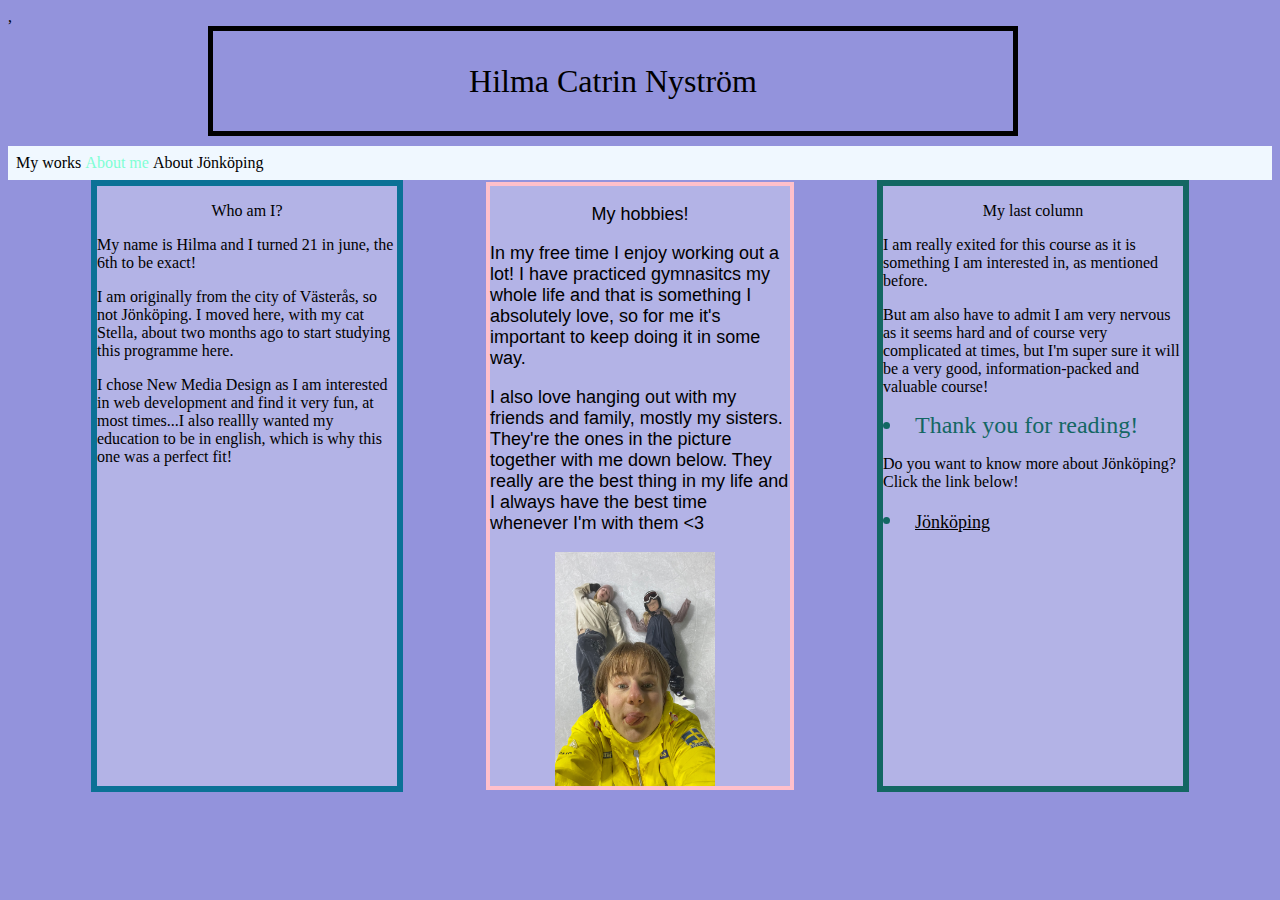
<file: index.html>
,<!DOCTYPE html>
<html lang="en">
<head>
    <meta charset="UTF-8">
    <meta http-equiv="X-UA-Compatible" content="IE=edge">
    <meta name="viewport" content="width=device-width, initial-scale=1.0">
    <title>My first webpage</title>

    <link href="css/main.css" rel="stylesheet" />
</head>



<body>
    <header class="title">Hilma Catrin Nyström</header>

    <nav> 
        <a  href="responsive/index3.html">My works</a>
         <a class="active" href="index.html">About me</a>
        <a href="jonkoping/index2.html">About Jönköping</a>
    </nav>

    <div id="wrap">

<main > 
    <p class="first">Who am I?</p>
    <p>My name is Hilma and I turned 21 in june, the 6th to be exact!</p>
    <p>I am originally from the city of Västerås, so not Jönköping. I moved here, with my cat Stella, about two months ago to start studying this programme here.</p>
<p>I chose New Media Design as I am interested in web development and find it very fun, at most times...I also reallly wanted my education to be in english, which is why this one was a perfect fit!</p>

</main>

<aside>

    <p class="first">My hobbies!</p>
    <p>In my free time I enjoy working out a lot! I have practiced gymnasitcs my whole life and that is something I absolutely love, so for me it's important to keep doing it in some way.</p>
    <p>I also love hanging out with my friends and family, mostly my sisters. They're the ones in the picture together with me down below. They really are the best thing in my life and I always have the best time whenever I'm with them <3 </p>
    
    <img class="picture" src="IMG_6553.jpeg" alt="picture">

</aside>

<span>

    <p class="first">My last column</p>
    <p>I am really exited for this course as it is something I am interested in, as mentioned before.</p>
    <p>But am also have to admit I am very nervous as it seems hard and of course very complicated at times, but I'm super sure it will be a very good, information-packed and valuable course! </p>

<li>Thank you for reading!</li>

<p>Do you want to know more about Jönköping? Click the link below!</p>

<li>
    <a href="jonkoping/index2.html">Jönköping</a>
</li>

</span>

</div>


</body>


</html>
</file>
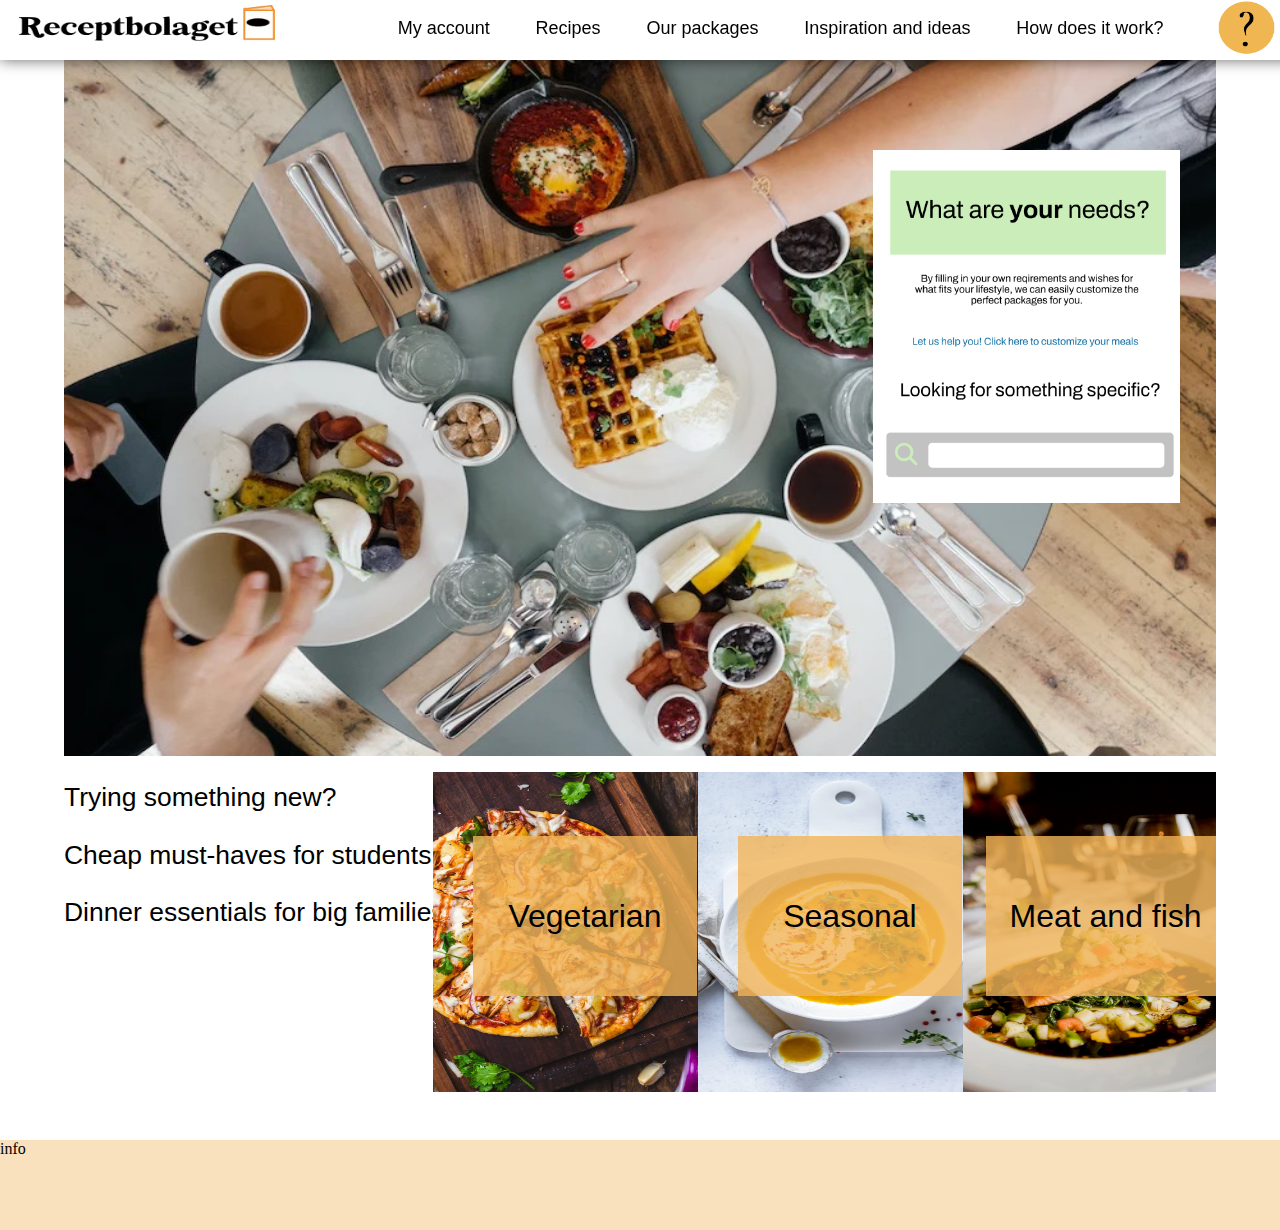
<file: Final project/index.html>
<!DOCTYPE html>
<html lang="en">
<head>
    <meta charset="UTF-8">
    <meta http-equiv="X-UA-Compatible" content="IE=edge">
    <meta name="viewport" content="width=device-width, initial-scale=1.0">
    <title>Receptbolaget</title>
    <link rel="stylesheet" href="main.css">
</head>
<body>
    <main class="container">
        <div class="header">
            <nav class="topnav">
            <ul class="navbar">
                <li> <img class="logo" src="images/logga.png" alt=""><a href=""></a></li> 
                 <li> <a href="">My account</a></li> 
                 <li><a href="">Recipes</a></li>
                 <li><a href="">Our packages</a></li>
                 <li><a href="">Inspiration and ideas</a></li>
                 <li><a href="">How does it work?</a></li>
                 <li> <img class="helplogo" src="images/help.png" alt="help logo">
            </nav>
        </div>

        <div class="content">
            <img id="hero" src="images/hero.jpg" alt="herosection">
            <img class="searchbox" src="images/searchbar.png" alt="search">
            <div class="shit">

                <div class="sidetext">
                    <p><a href="">Trying something new?</a></p>
                    <p><a href="">Cheap must-haves for students</a></p>
                    <p><a href="">Dinner essentials for big families</a></p>
                </ul>
                </div>

                <div class="pizza"> 
                    <p><a class="veg" href="second.html">Vegetarian</a></p>
                    <img src="images/pizza.jpg"
                     alt="pizza">
                </div>

                <div class="soup">
                    <p><a class="seasonal" href="">Seasonal</a></p>
                    <img src="images/soup.jpg" 
                    alt="soup">
                </div>

                <div class="fish">
                    <p><a class="meatfish" href="">Meat and fish</a></p>
                    <img src="images/fish.jpg" 
                    alt="fish">
                </div>
            </div>
        </div>

    
<footer>    
 info
</footer>
</main> 
</body>
</html>
</file>
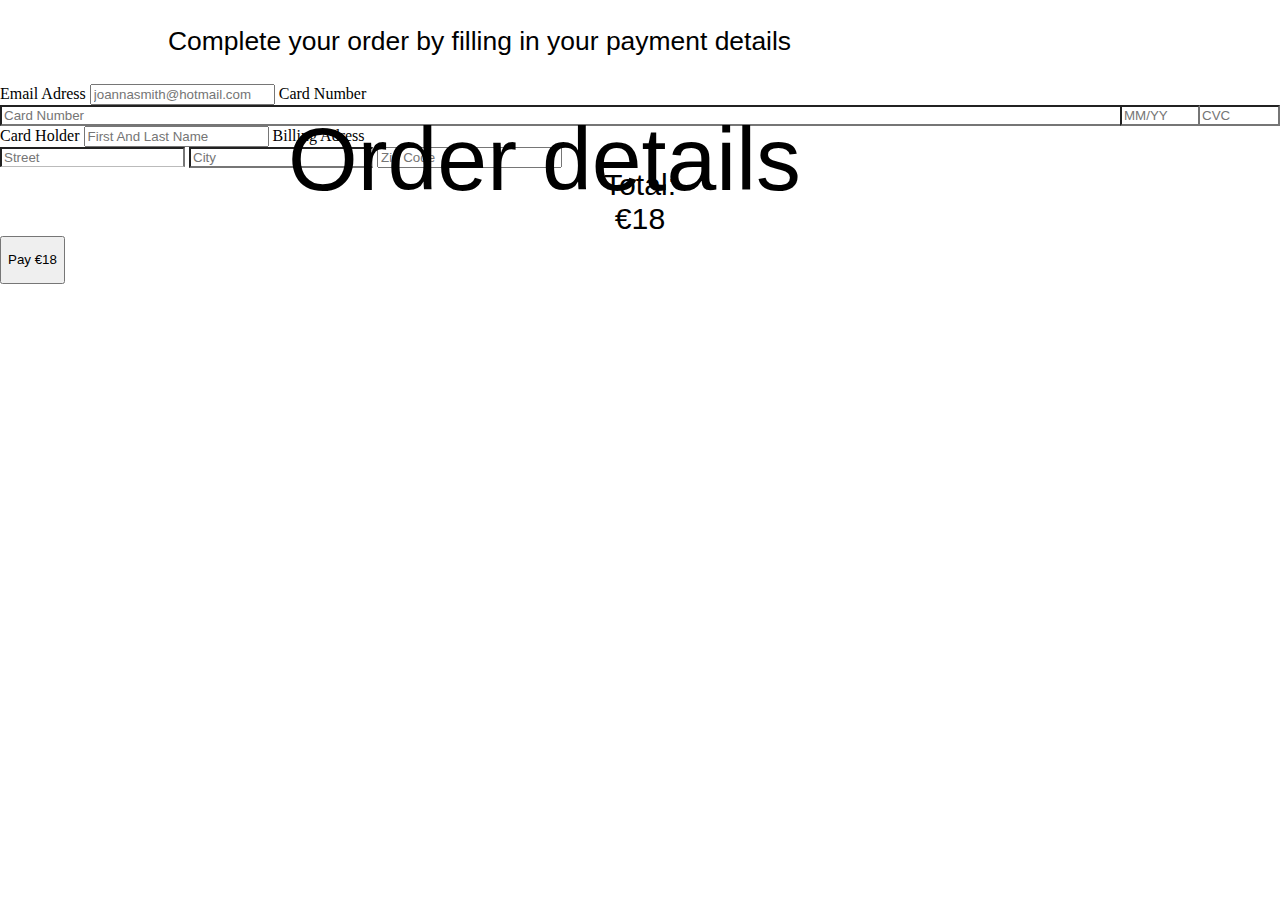
<file: Final project/order.html>
<!DOCTYPE html>
<html lang="en">
<head>
    <meta charset="UTF-8">
    <meta http-equiv="X-UA-Compatible" content="IE=edge">
    <meta name="viewport" content="width=device-width, initial-scale=1.0">
    <title>Receptbolaget</title>
    <link rel="stylesheet" href="main.css">
</head>
<body>
    
    <div class="orderDetails">

        <h1>Order details</h1>
        <p class="infoText">
            Complete your order by filling in your payment details
        </p>
        <form action="submit">
            <label for="emailAdress">Email Adress</label>
        <input
           type="email"
           placeholder="joannasmith@hotmail.com"
           id="emailAdress"
           />

        <label for="cardNumber">Card Number</label>
        <div class="cardNumber">
          <input type="text" placeholder="Card Number" id="number" />
          <input type="text" placeholder="MM/YY" id="exDate" />
          <input type="text" placeholder="CVC" id="cvc" />
        </div>

        <label for="cardHolder">Card Holder</label>
          <input
             type="text"
             placeholder="First And Last Name"
             id="cardHolder"
             />

        <label for="billingAdress">Billing Adress</label>
        <div class="billingAdress">
            <input type="text" placeholder="Street" id="street"/>
            <input type="text" placeholder="City" id="city"/>  
            <input type="text" placeholder="Zip Code" id="zipCode"/>
        </div>
        </form>

        <div class="totalPay">
            <h2 class="payButton">Total:</h2>
            <h2 id="totalPrice" class="totalPaymentEuro">€18</h2>
        </div>
        <a class="payButton" href="">
            <button type="button" class="pay">
                <p id="payTotalPrice">Pay €18</p>
            </button></a>
        </div>

        </div>
        </form>
    </div>
</body>
</html>
</file>
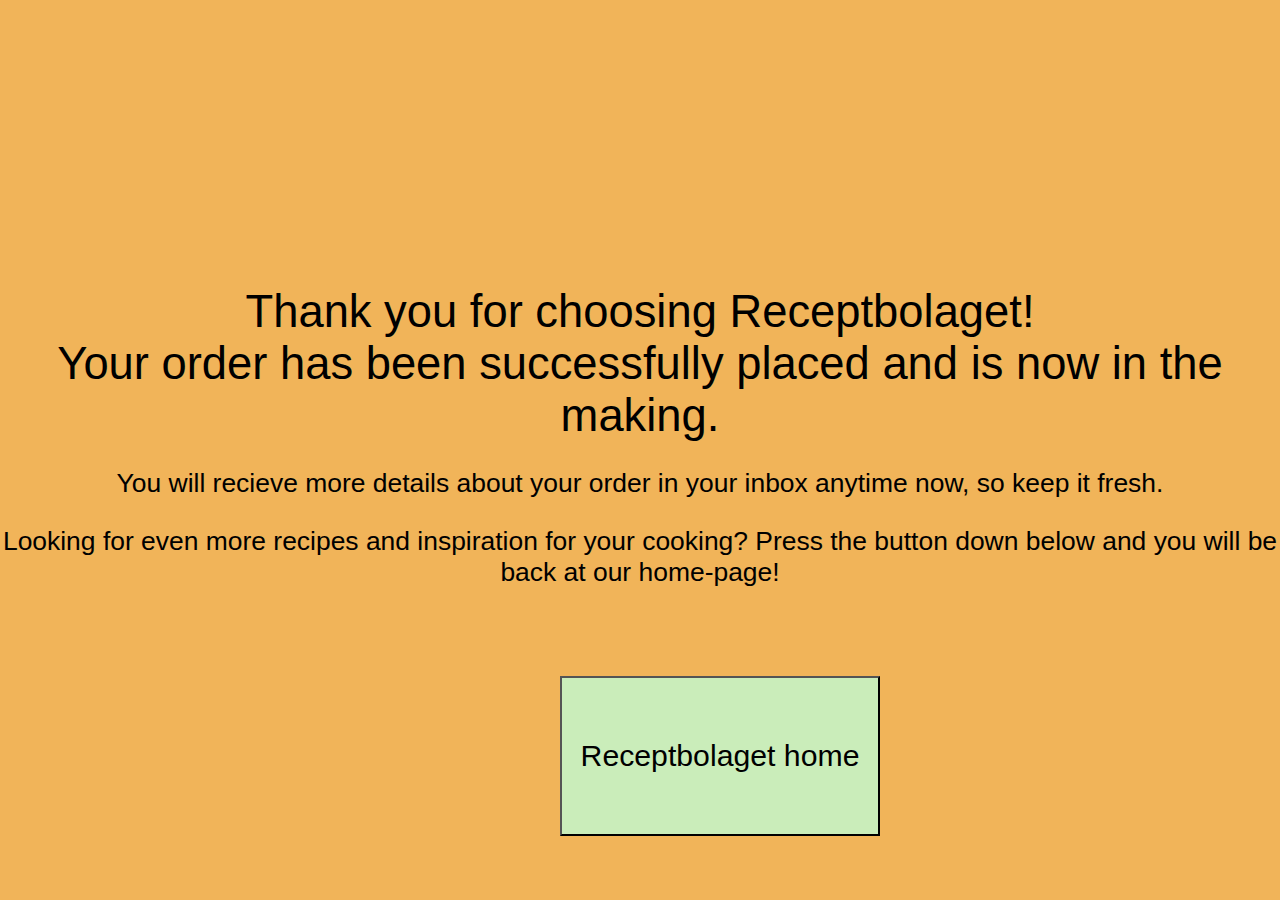
<file: Final project/summary.html>
<!DOCTYPE html>
<html lang="en">
<head>
    <meta charset="UTF-8">
    <meta http-equiv="X-UA-Compatible" content="IE=edge">
    <meta name="viewport" content="width=device-width, initial-scale=1.0">
    <title>Receptbolaget</title>
    <link rel="stylesheet" href="main.css">
</head>
<body>
<main id="wrap">
    <div class="head">
        Thank you for choosing Receptbolaget! </br>
Your order has been successfully placed and is now in the making.

<p>You will recieve more details about your order in your inbox anytime now, so keep it fresh.</p>
<p>Looking for even more recipes and inspiration for your cooking? Press the button down below and you will be back at our home-page!</p>
    </div>

<a class="homeButton" href="index.html"> 
<button type="button" class="homeButton">Receptbolaget home</button>
</a>

</main>
</body>
</html>
</file>
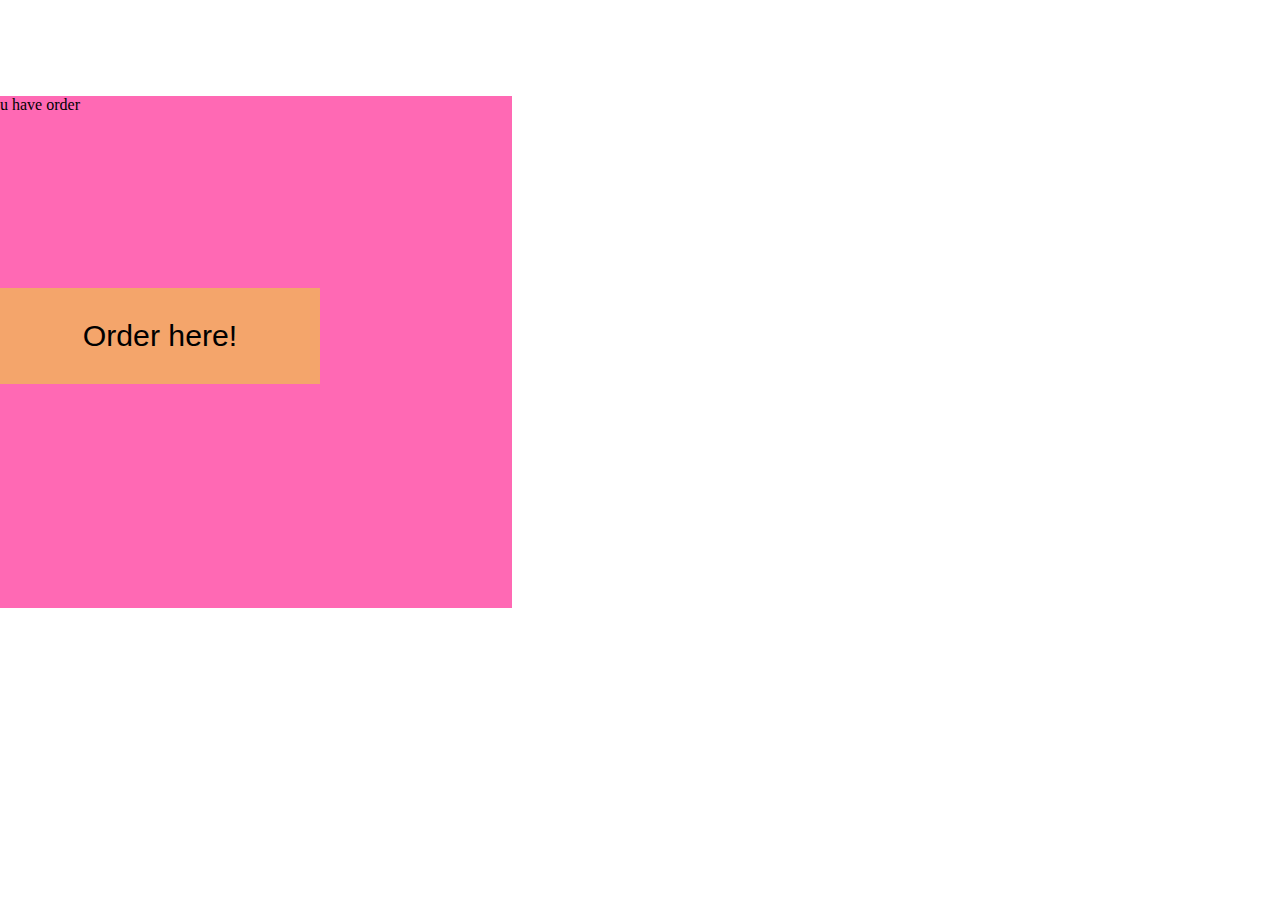
<file: Final project/test.html>
<!DOCTYPE html>
<html lang="en">
<head>
    <meta charset="UTF-8">
    <meta http-equiv="X-UA-Compatible" content="IE=edge">
    <meta name="viewport" content="width=device-width, initial-scale=1.0">
    <title>Document</title>
    <link rel="stylesheet" href="main.css">
    <script src="main.js" defer></script>
    </head>

<body>

    <div id="order">
    <h2 class="orderbutton">
        Order here!
    </h2>
    </div>

 <div id="orderDetails">

        <h1>Order details</h1>
        <p class="infoText">
            Complete your order by filling in your payment details
        </p>
        <form action="submit">
            <label for="emailAdress">Email Adress</label>
        <input
           type="email"
           placeholder="joannasmith@hotmail.com"
           id="emailAdress"
           />

        <label for="cardNumber">Card Number</label>
        <div class="cardNumber">
          <input type="text" placeholder="Card Number" id="number" />
          <input type="text" placeholder="MM/YY" id="exDate" />
          <input type="text" placeholder="CVC" id="cvc" />
        </div>

        <label for="cardHolder">Card Holder</label>
          <input
             type="text"
             placeholder="First And Last Name"
             id="cardHolder"
             />

        <label for="billingAdress">Billing Adress</label>
        <div class="billingAdress">
            <input type="text" placeholder="Street" id="street"/>
            <input type="text" placeholder="City" id="city"/>  
            <input type="text" placeholder="Zip Code" id="zipCode"/>
        </div>
        </form>

        <div class="totalPay">
            <h2 class="payButton">Total:</h2>
            <h2 id="totalPrice" class="totalPaymentEuro">€18</h2>
        </div>
        <a id="payButton" href="summary.html">
            <button type="button" class="pay">
                <p id="payTotalPrice">Pay €18</p>
            </button></a>
 </div>

 <div id="finishPage">
    u have order
 </div>
</body>
</html>
</file>
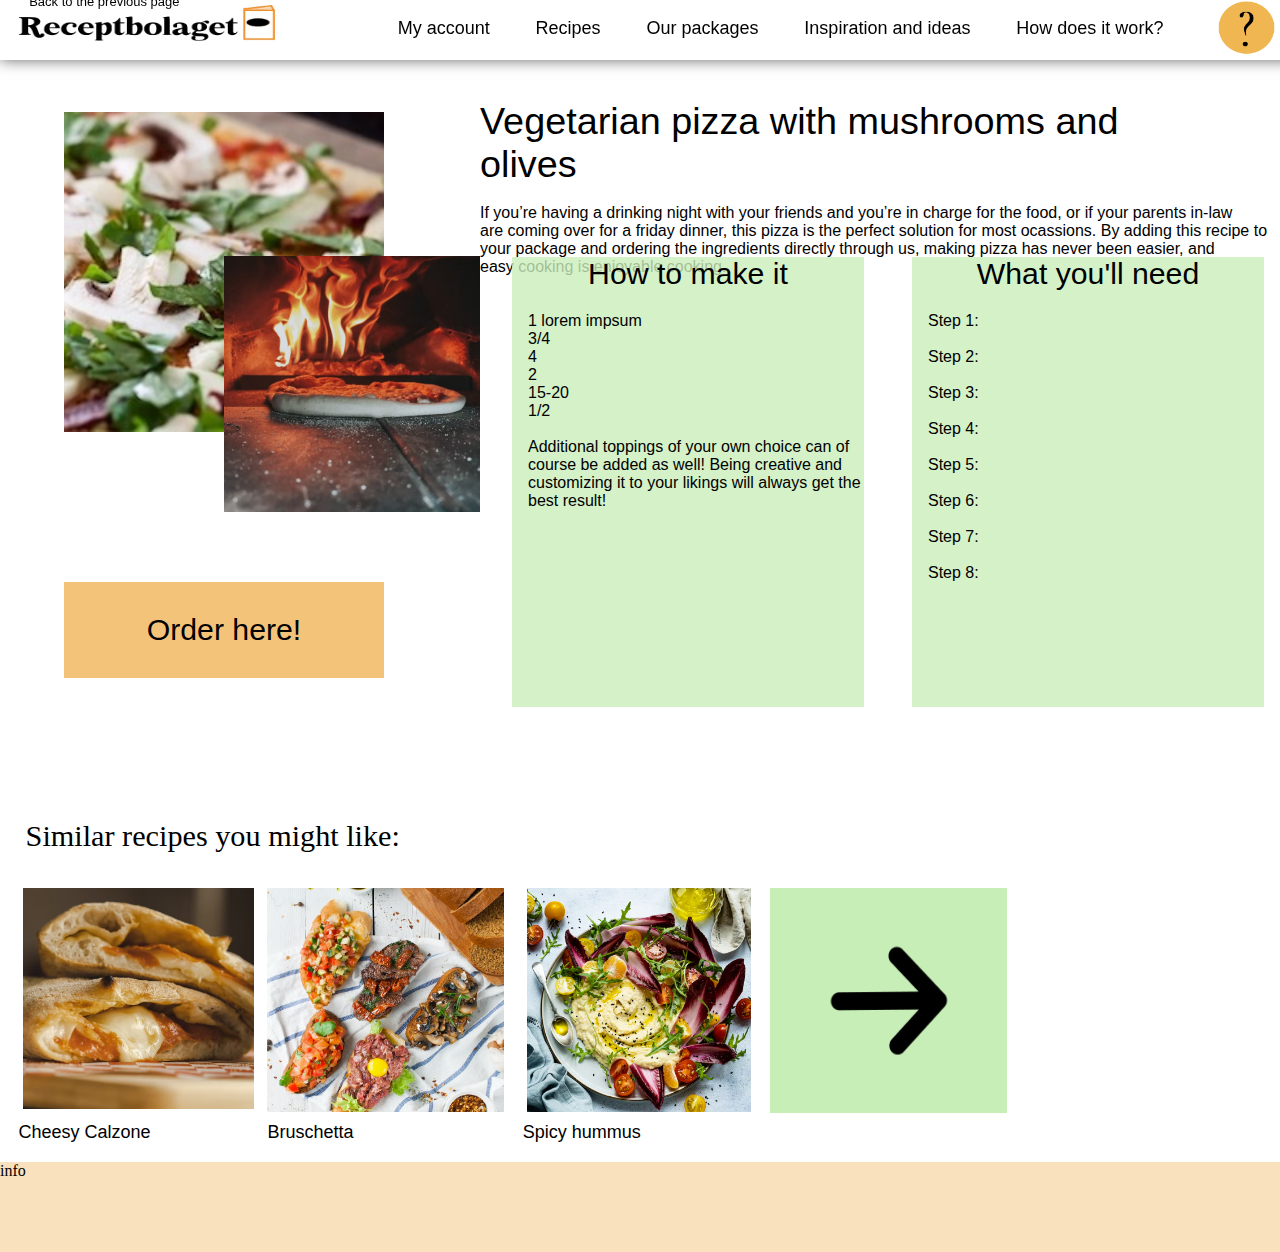
<file: Final project/third.html>
<!DOCTYPE html>
<html lang="en">
<head>
    <meta charset="UTF-8">
    <meta http-equiv="X-UA-Compatible" content="IE=edge">
    <meta name="viewport" content="width=device-width, initial-scale=1.0">
    <title>Receptbolaget</title>
    <link rel="stylesheet" href="main.css">
    <script src="main.js" defer></script>
</head>

<body>
    <main class="container">
            <nav class="topnav">
            <ul class="navbar">
                <li> <img class="logo" src="images/logga.png" alt="Receptbolaget logo"><a href="second.html" class="backbutton">Back to the previous page</a></li>
                 <li> <a href="">My account</a></li> 
                 <li><a href="">Recipes</a></li>
                 <li><a href="">Our packages</a></li>
                 <li><a href="">Inspiration and ideas</a></li>
                 <li><a href="">How does it work?</a></li>
                 <li> <img class="helplogo" src="images/help.png" alt="help logo">
          </nav>

          <div class="content">
            <img class="sideimage" src="images/secondpizza.jpeg" alt="pizza">
            <img class="fireplace" src="images/fire.png" alt="fireplace">
          

          <div class="title"> 
            <h1 class="title">Vegetarian pizza with mushrooms and olives</h1>
            <h6 class="desc-text">If you’re having a drinking night with your friends and 
                you’re in charge for the food, or if your parents in-law <br/>are coming over for a friday dinner, this pizza is the perfect solution for most ocassions. By adding this recipe to <br/>your package and ordering  the ingredients directly through us, making pizza has never been easier, and <br/>easy cooking is enjoyable cooking.</h6>
            <div class="howbox">
                <h2>How to make it</h2>
                <h4>1 lorem impsum </br>
                    3/4 </br>
                    4 </br>
                    2 </br>
                    15-20 </br>
                    1/2 </br>
                </br>
                    Additional toppings of your own choice can of course be added as well! 
                    Being creative and customizing it to your likings will always get the best result!</h4>
            </div>

            <div class="needbox">
                <h2>What you'll need</h2>
                <h4>Step 1: </br>
                </br>
                    Step 2: </br>
                </br>
                    Step 3: </br>
                </br>
                    Step 4: </br>
                </br>
                    Step 5: </br>
                </br>
                    Step 6: </br>
                </br>
                    Step 7: </br>
                </br>
                    Step 8: </br>
                    </h4>
                </div>
            </div>


               <div id="order">
                <h2 class="orderbutton">
                    Order here!
                </h2>
            </div>
                <div id="orderDetails">

                    <h1 class="orderText">Order details</h1>
                    <p class="infoText">
                        Complete your order by filling in your payment details
                    </p>
                    <form action="submit">
                        <label for="emailAdress">Email Adress</label>
                    <input
                       type="email"
                       placeholder="joannasmith@hotmail.com"
                       id="emailAdress"
                       />
            
                    <label for="cardNumber">Card Number</label>
                    <div class="cardNumber">
                      <input type="text" placeholder="Card Number" id="number" />
                      <input type="text" placeholder="MM/YY" id="exDate" />
                      <input type="text" placeholder="CVC" id="cvc" />
                    </div>
            
                    <label for="cardHolder">Card Holder</label>
                      <input
                         type="text"
                         placeholder="First And Last Name"
                         id="cardHolder"
                         />
            
                    <label for="billingAdress">Billing Adress</label>
                    <div class="billingAdress">
                        <input type="text" placeholder="Street" id="street"/>
                        <input type="text" placeholder="City" id="city"/>  
                        <input type="text" placeholder="Zip Code" id="zipCode"/>
                    </div>
                    </form>
            
                    <div class="totalPay">
                        <h2 class="payButton">Total:</h2>
                        <h2 id="totalPrice" class="totalPaymentEuro">€18</h2>
                    </div>
                    <a id="payButton" href="summary.html">
                        <button type="button" class="pay">
                            <p id="payTotalPrice">Pay €18</p>
                        </button></a>
             </div>

            </div>
         </div>

          

        <div class="overtext">
            <p >Similar recipes you might like:</p> 
        </div>

    <div class="suggestions">
         <div class="calzone">
            <a href=""><img class="calzone" src="images/calzone.png" alt="calzone"></a>
            <h5>Cheesy Calzone</h5>
        </div>
           
        <div class="bruschetta">
            <a href=""> <img class="bruschetta" src="images/bruschetta.png" alt="bruschetta"></a>
            <h5>Bruschetta</h5>
        </div>
         
        <div class="hummus">
            <a href=""><img class="hummus" src="images/hummus.png" alt="hummus"></a>
            <h5>Spicy hummus</h5>
        </div>

        <div class="arrow">
           <a href=""><img class="arrow" src="images/morearrow.png" alt="More"> </a>
        </div>

     </div>
          <footer class="thirdFooter">    
            info
           </footer> 
</body>
</html>
</file>
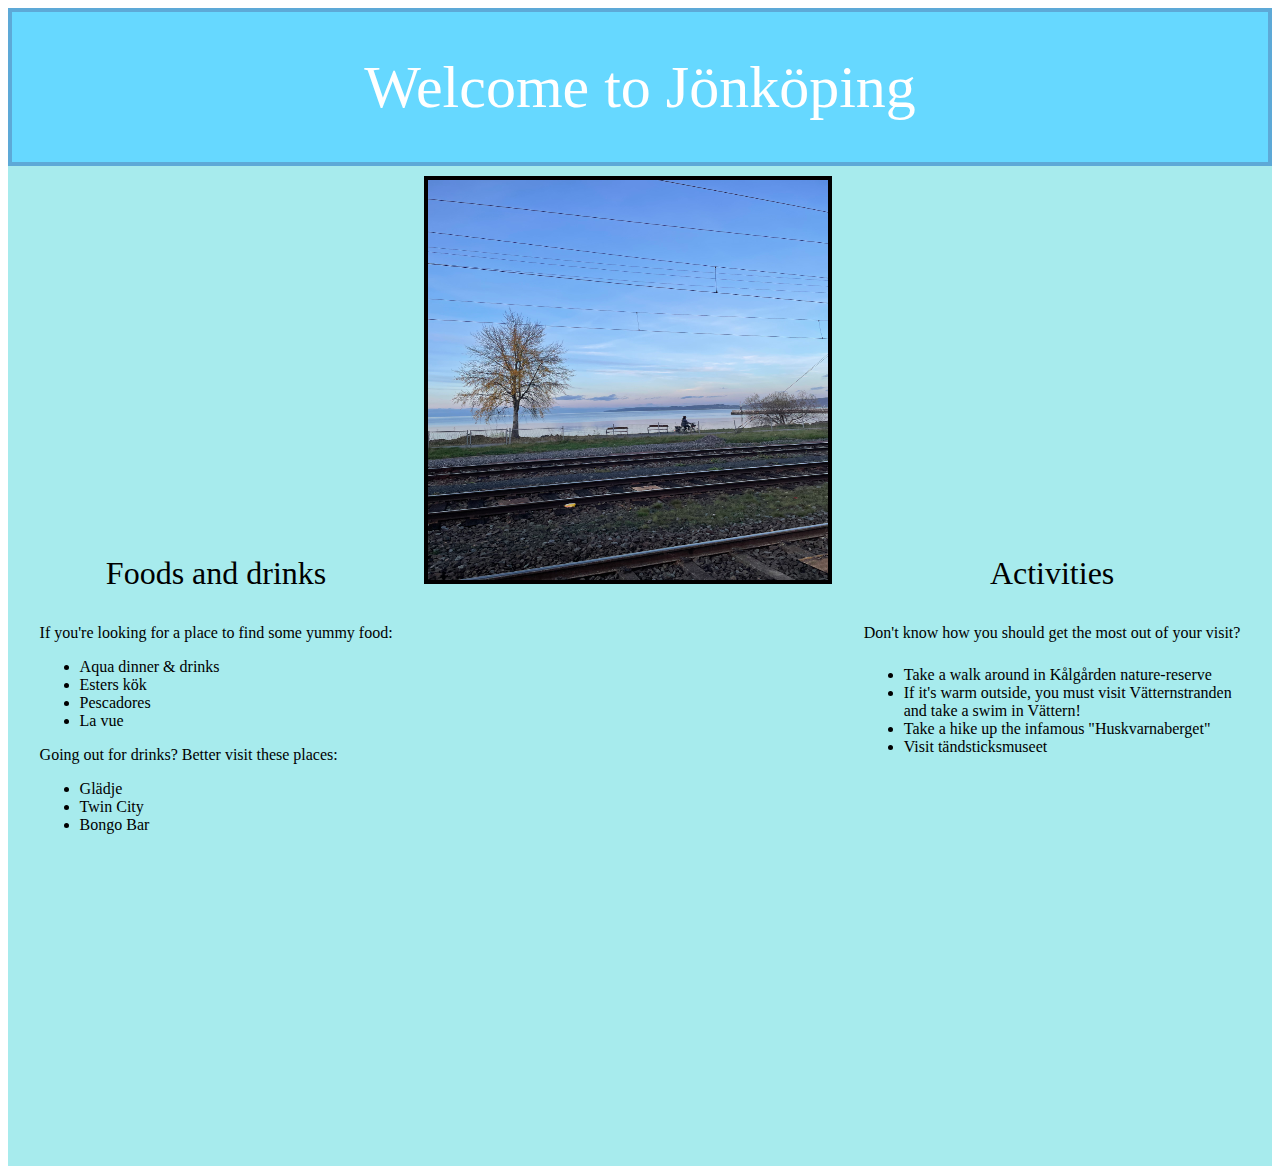
<file: jönköping/index2.html>
<!DOCTYPE html>
<html lang="en">
<head>
    <meta charset="UTF-8">
    <meta http-equiv="X-UA-Compatible" content="IE=edge">
    <meta name="viewport" content="width=device-width, initial-scale=1.0">
    <title>Jönköping</title>

    <link rel="stylesheet" href="main.css">

</head>

<body>

   

    <header class="content">Welcome to Jönköping</header>

    <div id="wrap">

  <main>

    <p class="title">Foods and drinks</p>

<p>If you're looking for a place to find some yummy food:</p>

<p>
    <ul>
        <li>Aqua dinner & drinks</li>
        <li>Esters kök</li>
        <li>Pescadores</li>
        <li>La vue</li>
    </ul>
</p>

<p>Going out for drinks? Better visit these places:</p>

<p>
    <ul>
        <li>Glädje</li>
        <li>Twin City</li>
        <li>Bongo Bar</li>
    </ul>
</p>

</main>

   <span class="first">

<img src="IMG_1980.jpeg" alt="bajs">

   </span>

    <aside>
         <p class="title">Activities</p>

         <p>Don't know how you should get the most out of your visit?</p>
         
         
         <p>
            <ul>
            <li>Take a walk around in Kålgården nature-reserve</li>
            <li>If it's warm outside, you must visit Vätternstranden </br> and take a swim in Vättern!</li>
            <li>Take a hike up the infamous "Huskvarnaberget" </li>
            <li>Visit tändsticksmuseet</li>
         </ul>
        </p>

        </aside>


    </div>


    
</body>
</html>
</file>
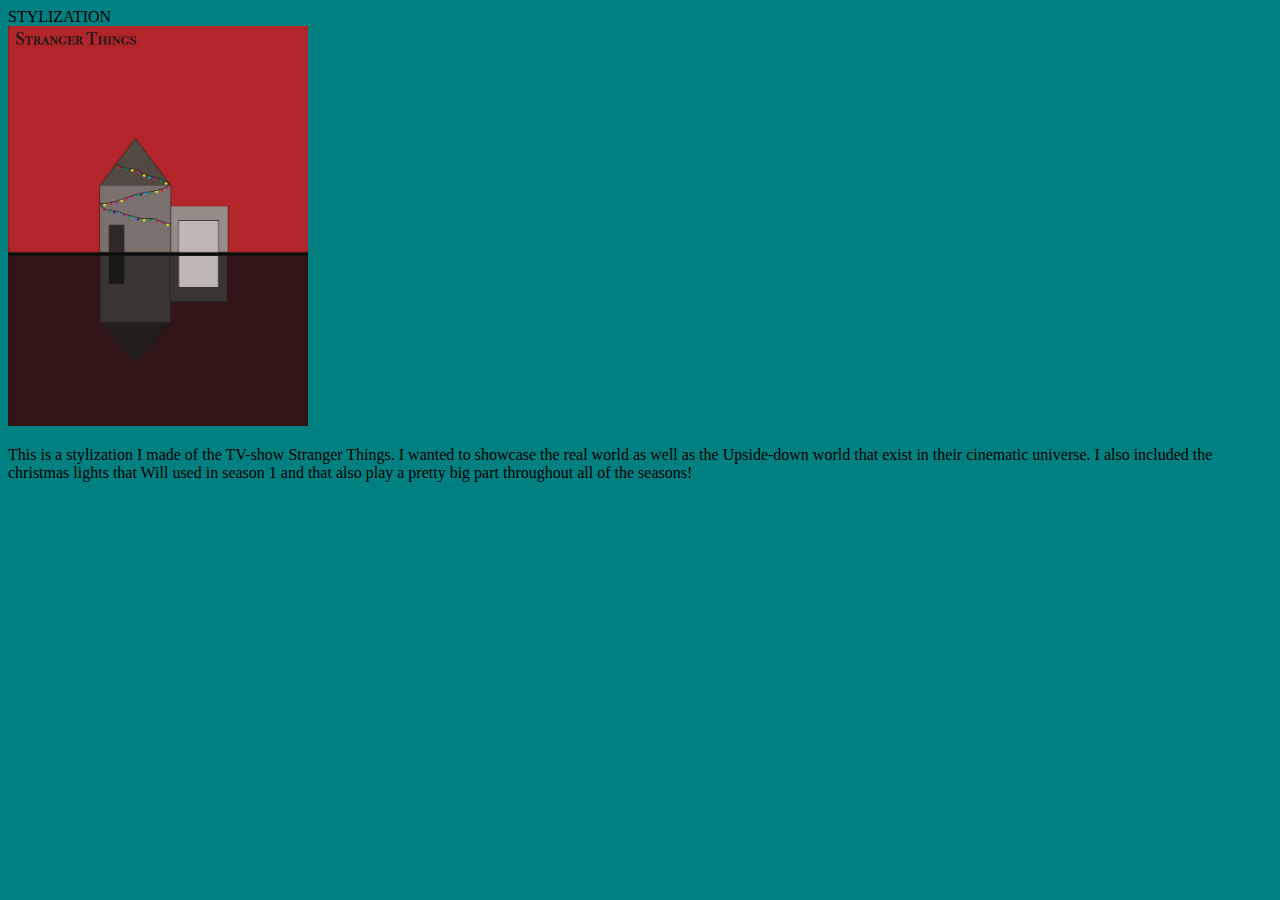
<file: responsive/detail.html>
<!DOCTYPE html>
<html lang="en">
<head>
    <meta charset="UTF-8">
    <meta http-equiv="X-UA-Compatible" content="IE=edge">
    <meta name="viewport" content="width=, initial-scale=1.0">
    <title>Document</title>

    <link rel="stylesheet" href="detail.css">
</head>

<body>
<header>STYLIZATION</header>
    <img src="stranger.things.png" alt="ST">

    <p>This is a stylization I made of the TV-show Stranger Things. I wanted to showcase the real world as well as the Upside-down world that exist in their cinematic universe. 
    I also included the christmas lights that Will used in season 1 and that also play a pretty big part throughout all of the seasons!
</p>
</body>
</html>
</file>
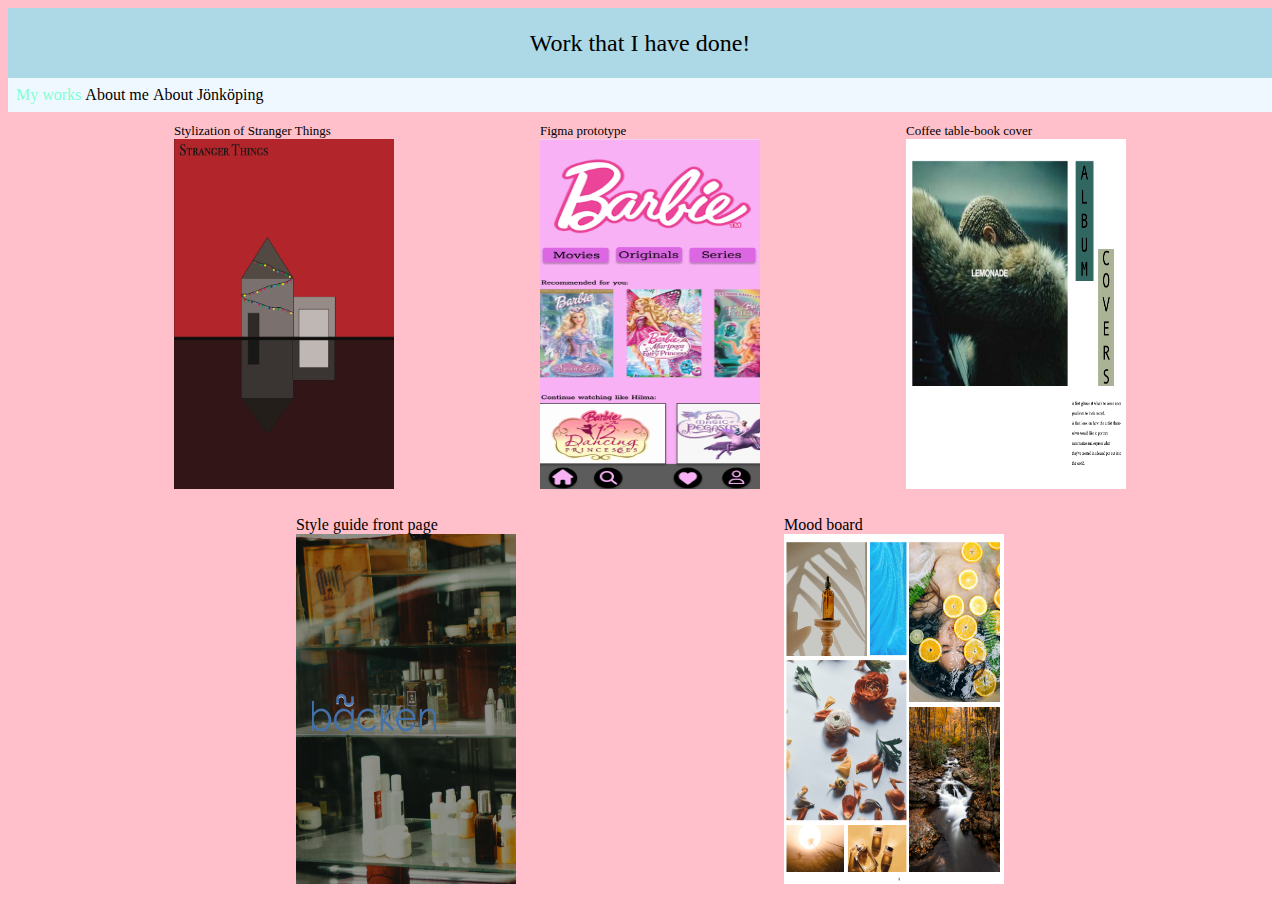
<file: responsive/index3.html>
<!DOCTYPE html>
<html lang="en">
<head>
    <meta charset="UTF-8">
    <meta http-equiv="X-UA-Compatible" content="IE=edge">
    <meta name="viewport" content="width=device-width, initial-scale=1.0">
    <title>My work</title>
<link rel="stylesheet" href="main.css">
</head>
<body>
    
    <header>Work that I have done!</header>

    <nav> 
        <a class="active" href="../responsive/index3.html">My works</a>
         <a href="../index.html">About me</a>
        <a href="../jonkoping/index2.html">About Jönköping</a>
    </nav>


<div id="wrap">
    <h2>Stylization of Stranger Things  <a href="file:///Users/hilmanystrom/Documents/GitHub/wuid-portfolio-hilmanystrom/responsive/detail.html"> <img src="stranger.things.png" alt="ST"> </a>

</h2>

   

    <h2>Figma prototype

        <img src="barbie.figma.png" alt="barbie">
    </h2>

    <h2> Coffee table-book cover

        <img src="coffeebook.png" alt="coffee">
    </h2>

</div>

<div id="wrap"> 

    <h3>Style guide front page

        <img src="backen.png" alt="frontpage">
    </h3>

<h3>Mood board

    <img src="moodboard.png" alt="moodboard">
</h3>

</div>
</body>




</html>
</file>
<file: css/main.css>
.title{
    height: 100px;
    width: 800px;
    border: 5px solid #000000;
    align-items: center;
    display: flex;
    justify-content:center;
    font-size: xx-large;
margin-left: 200px;
margin-bottom: 10px;
 
}

body{
    background-color: rgb(147, 147, 220);
}

#wrap{
    flex-direction: row;
display: flex;

align-items: center;
justify-content: center;
justify-content:space-evenly;

}


.first{
    display: flex;
    flex-direction: column;
    align-items: center;
    justify-content: center;
    justify-content: space-evenly;


}


main{
    border: 6px solid rgb(11, 113, 150);
    height: 600px;
    width: 300px;
  
    font-family: 'Franklin Gothic Medium';
    background-color: rgba(255, 255, 255, 0.3);
    
}

aside{
    height: 600px;
    width: 300px;
    border: 4px solid pink;
    font-size:large;
    font-family: Arial;
    background-color: rgba(255, 255, 255, 0.3);
    
}

span{
    height: 600px;
    width: 300px;
    border: 6px solid rgb(19, 103, 99);
   background-color: rgba(255, 255, 255, 0.3);
}

li{
font-size: x-large;
color: rgb(19, 103, 99);
}

img{
    width: 160px;
    height: 234px;
margin-left: 65px;
}

h1{
    font-size: x-large;
}

a{

    color: #000000;
    font-size: large;
}

nav{
    background-color: aliceblue;
    padding: 0.5rem;
}

nav a {
    font-family: 'Times New Roman';
    font-size: medium;
    font-weight: 150;
    color: black;
    text-decoration: none;
}

nav a.active{
    color: aquamarine;
}

.picture {
    animation-name: bounce;
    animation-duration: 3.5s;
    animation-iteration-count: 2;
    animation-timing-function: ease-in;
    transform-origin: center bottom;
  }
  
  @keyframes bounce {
    0% {
      transform: translateY(-60vh) scaleX(0.7) scaleY(1.3);
    }
    40% {
      transform: scaleX(0.7) scaleY(1.3);
    }
    /* 48% {
      transform: translateY(0px) scaleX(2) scaleY(0.2);
    } */
    56% {
      transform: scaleX(0.7) scaleY(1.2);
    }
    64% {
      transform: scaleX(1.3) scaleY(0.8);
    }
    70% {
      transform: translateY(0px) scaleX(1) scaleY(1);
    }
  }
</file>
<file: Final project/main.css>
body{
    background-color: rgb(255, 255, 255);
    margin: 0;
    padding: 0;
   
}

.container{
    display: grid;
    grid-template-columns: 5% 90% 5%;
    grid-template-rows: 2.25rem 1fr 2.25rem;
    grid-template-areas: 
    "header header header"
    ". content ."
    "footer footer footer";
    width: 100%;
    min-height: 100vh;
    margin: 0;
}

.header{
    grid-area: header;
    /* width: 100vw; */
}

.content{
    grid-area: content;
    width: 100%;
    margin: 0;
}

footer{
    grid-area: footer;
    background-color:rgb(241, 180, 89, 0.4);
    height: 10vh;
    width: 100%;
   
}

.topnav{
    position: fixed;
    background-color: white;
    border: 10px solid white;
    width: 100%;
    height: 6.5rem;
    margin: 0;
    padding: 0;
    flex-direction: row;
    justify-content: flex-start;
    box-shadow: 0 0 14px rgba(0, 0, 0, 0.60);
    z-index: 1;
    margin-top: -4rem;
}

.navbar{
    display: flex;
    flex-direction: row;
    justify-content: space-evenly;
    align-items: center;
    font-size: large;
 }

 ul{
    height: 8rem;
    width: 100%;
 }

 li{
   list-style-type: none;
   text-decoration-line: none;
 }

 a{
    color: black;
    text-decoration: none;
    font-family: 'Segoe UI', Tahoma, Geneva, Verdana, sans-serif;
 }

.logo{
    display: flex;
    flex-direction: row;
    justify-content: space-evenly;
    align-items: center;
    height: 8vh;
    width: 20vw;
    padding: 0;
    position: relative;
    left: -6vw;
    top: 0.8rem;
}

.backbutton{
    position: absolute;
    top: 3rem;
    left: 1.2rem;
    font-size: small;
    font-family: 'Segoe UI', Tahoma, Geneva, Verdana, sans-serif;
}

.helplogo{
    position: relative;
    height: 18vw;
    height: 8vh;
    top: 0.2rem;
    transform: translate();
}

#hero{
    display: flex;
    flex-direction: column;
    grid-area: content;
    margin: 0;
    padding: 0;
    width: 100%;
    height: 80vh;
}

.searchbox {
    display: flex;
    position: absolute;
    align-items: center;
    justify-content: center;

    top: 150px;
    right: 100px;
    width: 24vw;
 }

 /* .content{
    grid-area: content;
    width: 100%;
} */

.cards{
    row-gap: 3rem;
    margin-top: 5rem;
}

.shit{
    display: grid;
    grid-template-columns: 1fr 1fr 1fr 1fr; 
    position: relative;
    width: 100%;
    height: 24rem;
    /* margin: 0 2.25rem;  */
    overflow: hidden;
    display: flex;
    justify-content: space-around; 

}

.pizza img {
    width: 20rem;
    height: 20rem;
    position: absolute;
    left: 32%;
    top: 1rem;
}

.soup img{
    width: 20rem;
    height: 20rem;
    position: absolute;
    left: 55%;
    top: 1rem;
}

.fish img{
    width: 18rem;
    height: 20rem;
    position: absolute;
    left: 78%;
    top: 1rem;
}

.sidetext{
   position: absolute;
   left: 0; 
    justify-content: flex-start;
    font-family: 'Segoe UI', Tahoma, Geneva, Verdana, sans-serif;
    font-size: 0.7cm;
}

.veg{
    display: flex;
    justify-content: center;
    align-items: center; 
    background-color: rgb(241, 180, 89, 0.8);
    width: 14rem;
    height: 10rem;
    font-size: xx-large;
    z-index: 1;
    position: absolute;
    left: 35.5%;
    top: 5rem;
}

.seasonal{
 display: flex;
 justify-content: center;
 align-items: center; 
 background-color: rgb(241, 180, 89, 0.8);
 width: 14rem;
 height: 10rem;
 font-size: xx-large;
 z-index: 1;
 position: absolute;
 left: 58.5%;
 top: 5rem;
}

.meatfish{
  display: flex;
 justify-content: center;
 align-items: center; 
 background-color: rgb(241, 180, 89, 0.8);
 width: 15rem;
 height: 10rem;
 font-size: xx-large;
 z-index: 1;
 position: absolute;
 left: 80%;
 top: 5rem;
}

.helplogo{
animation-name: help-logo;
animation-duration: 2s;
animation-iteration-count: 2;
animation-timing-function: ease-in-out;
animation-fill-mode: backwards;
}

@keyframes help-logo{
    50% {
        transform:scale(0.2)
    }

    100% {
        transform: scale(1);
    }

}
  .second{
    background-color: #f1b459;
    color: #ffffff;
    min-height: 35vh;
    width: 100%;
    display: inline-block;
    text-align: center;  
  }
  
  h1{
    font-size: 7vw;
    font-family: "Segoe UI", Tahoma, Geneva, Verdana, sans-serif;
    font-weight: 300;
    position: absolute;
    left: 18rem;
    top: 3rem;
  }

  /* .icon {
    height: 10vh;
    width: 20vh;
    margin: 10px;
  } */

  .recipes {
    display: flex;
    flex-direction: row;
    justify-content: space-evenly;
    justify-content: space-around;
    /* margin-left: 6rem; */
  }

  .secondpizza img
  {
    width: 15vw;
  }

  .pasta img{
    width: 15vw;
  }

  .salad img{
    width: 15vw;
  }

  .lasagna img{
    width: 15vw;
  }

  .bread img{
    width: 15vw;
  }

.sideimage{
    position:absolute;
    top: 7rem;
    width: 20rem;
}

.fireplace{
    position:absolute;
    top: 16rem;
    width: 16rem;
    left: 14rem;
}

.title{
    position: relative;
    top: 1.2rem; 
    left: 13rem;
    font-family: 'Segoe UI', Tahoma, Geneva, Verdana, sans-serif;
    font-size: 1cm;
    width: 80%;

  
}

.desc-text{
    position: relative;
    left: 13rem;
    font-family: 'Segoe UI', Tahoma, Geneva, Verdana, sans-serif;
    font-size: medium;
    font-weight: 100;
    width: 100%;
}

.orderbutton{
    position: relative;
    top: 18rem;
    width: 20rem;
    height: 6rem;
    background-color: rgb(241, 180, 89, 0.8);
    text-align: center;
}

h2{
    display: flex;
    margin: 0;
    justify-content: center;
    align-items: center;
    font-weight: 100;
    font-size: 0.8cm ;
    font-family: 'Segoe UI', Tahoma, Geneva, Verdana, sans-serif;
}

.howbox{
    position: absolute;
    background-color: rgb(202, 237, 186, 0.8);
    top: 11rem;
    left: 15rem;
    width: 22rem;
    height: 50vh;
    text-align: center;
    font-weight: 200;
    font-family: 'Segoe UI', Tahoma, Geneva, Verdana, sans-serif;
}

.needbox{
    position: absolute;
    background-color: rgb(202, 237, 186, 0.8);
    top: 11rem;
    left: 40rem;
    width: 22rem;
    height: 50vh;
    text-align: center;
    font-weight: 200;
    font-family: 'Segoe UI', Tahoma, Geneva, Verdana, sans-serif;
}

h4{
    font-size: medium;
    font-weight: 100;
    text-align: left;
    margin-left: 1rem;
    word-spacing: 2%;

}

h5{
    position: absolute;
    margin: 0;
    bottom: -1%;
    font-size: large;
    font-weight:200;
    font-family: 'Segoe UI', Tahoma, Geneva, Verdana, sans-serif;
}


.overtext{
    position: absolute;
    bottom: 1rem;
    font-size: 0.8cm;
    left: 2%;
}

.suggestions{
    display: flex;
    justify-content: space-evenly;
    justify-content: space-between;
    position: absolute;
    bottom: -15rem;
}

.calzone{
    width: 18vw;
    margin: 2%;
    margin-left: 2%;
   
}

.bruschetta{
    width: 18.5vw;
    margin-top: 2%;
    margin-bottom: 0%;
}


.hummus{
    width: 17.5vw;
    margin-top: 2%;
    margin-bottom: 2%;
    margin-left: 2%;

}

.arrow{
    width: 18.5vw;
    margin: 2%;
}


.payment{
    display: grid;
    grid-template-columns: 1fr 2fr;
    max-width: calc(47rem + 23rem + 1rem);
    width: 100%;
    height: 100vh;
    margin-top: 1rem;
    column-gap: 2rem;
}

#orderDetails{
    position: relative;
    z-index: 1;
    background-color: rgb(241, 180, 89);
    box-shadow: 0 0 14px rgba(0, 0, 0);
    border-radius: 3rem;
    width: 100%;
    max-width: 60rem;
    height: 40rem;
    top: -10rem;
    left: 10rem;
}

#orderDetails form {
width: 90%;
display: grid;
grid-template-columns: 1fr;
margin-left: 1rem;
row-gap: 0.5rem;
margin: 0 auto;
}

#orderDetails input {
    box-sizing: border-box;
    position: relative;
    width: 100%;
    height: 2rem;
    border-radius: 1px solid #bbbbbb;
    border-radius: 0.5rem;
    padding: 1rem;
}

#orderDetails h1{
    position: absolute;
    top: 1rem;
    font-size: 0.6cm;
    left: 1.8rem;
    font-family: 'Segoe UI', Tahoma, Geneva, Verdana, sans-serif;

}

#orderDetails label{
    margin-top: 0.6rem;
}

#orderDetails .billingadress input{
    border: none;
}

.cardNumber{
    display: grid;
    grid-template-columns: 1fr 5rem 5rem;
}

#number{
    border-right: none;
    border-top-left-radius: 0;
    border-bottom-right-radius: 0;
}

#exDate{
    /* border-left: none; */
    border-radius: 0;
}

#cvc{
    border-top-left-radius: 0;
    border-bottom-left-radius: 0;
    border-left: none;
}


.billingadress{
    border: 1px solid #bbbbbb;
    border-radius: 0.5rem;
    width: 100%;
    display: grid !important;
    grid-template-columns: 1fr 1fr;
    height: 4rem;
    row-gap: 0rem;
}

#street{
grid-column-start: 1;
grid-column-end: 3;
border-bottom: 1px solid #bbbbbb;
border-radius: 0;
}

#city{
    border-right: 1px solid #bbbbbb;
    border-radius: 0;
    grid-column-start: 1;
    grid-column-end: 2;
}

#zipCode{
    grid-row-start: 2;
    grid-column-start: 2;
    grid-column-end: 3;
}

.infoText{
    margin-left: 10.5rem;
    font-size: 0.7cm;
    font-family: 'Segoe UI', Tahoma, Geneva, Verdana, sans-serif
}

#payButton{
    display:flex;
    justify-content: center;
    margin: 2%;
}

#finishPage{
    width: 40vw;
    height: 40vw;
    background-color:hotpink;
}

#wrap{
    display: flex;
    justify-content: center;
    align-items: center;
    text-align: center;

    width: 100%;
    height: 100vh;
    background-color: #f1b459;
}

.head{
    font-size: 1.2cm;
    font-family: 'Segoe UI', Tahoma, Geneva, Verdana, sans-serif;
}

.head p{
    font-size: 0.7cm;
}

.homeButton{
    position: fixed;
    bottom: 4rem;
    left: 35rem;
    width: 20rem;
    height: 10rem;
    background-color:  rgb(202, 237, 186);
    font-size: 0.8cm;
    font-family: 'Segoe UI', Tahoma, Geneva, Verdana, sans-serif;
}

.thirdFooter{
    position: absolute;
    bottom: -22rem;
}
</file>
<file: jönköping/main.css>
.content{
    border: 4px solid rgb(93, 169, 215);
    background-color:rgb(0, 190, 255, 0.6);
    color: rgb(255, 255, 255);
  height: 150px;
  align-items: center;

  display: flex;

  font-size:60px;;
  font-family: 'Times New Roman', Times, serif;
  
  justify-content: center;
}

#wrap{
    display: flex;
    flex-direction: row;

    align-items:baseline;
    justify-content:center;
    justify-content: space-evenly;
}


.first{
    display: flex;
    flex-direction: column;
    align-items: center;
    justify-content: center;
    justify-content: space-evenly;
}




aside{
    font-size: x-large;
    font-family: serif;

}



img{

    display: flex;
    align-items: center;
    width: 400px;
    height: 400px;
    margin-top:10px;
    
    border: 4px solid black;
    
}


.title{
    font-size: xx-large;
    font-family: serif;
    display: flex;

    align-items: center;
    justify-content: center;
    justify-content: space-evenly;
}

p{
    font-family: serif;
    font-size: medium;
}

li{
    font-family: serif;
    font-size: medium; 
}

div{
    background-color: rgba(7, 197, 204, 0.353);
    height: 1000px;

}
</file>
<file: responsive/detail.css>
img{
    width: 300px;
    height: 400px;
}

p{
    flex-direction: row;
    display: flex;
   
    align-items: center;
    justify-content: center;
    justify-content: space-evenly;
}
 header{
    font-weight: 400px;
 }

body{

    background-color:teal
}
</file>
<file: responsive/main.css>
body{
    background-color:pink;
}



header{

    display: flex;
    align-items: center;
    justify-content: center;
    height: 70px;
    font-family: 'Times New Roman', Times;
    font-size: x-large;
    background-color: lightblue;
}

#wrap{
    flex-direction: row;
    display: flex;

    justify-content: center;
    justify-content: space-evenly;
    
    align-items: center;
}

h2{
   
    width: 200px;
    font-size: small;
    font-family: 'Times New Roman';
    font-weight: 150;
}

h3{
   
    width: 200px;
    font-size: medium;
    font-family: 'Times New Roman';
    font-weight: 150;
}

img{
    flex-direction: row;
    display: grid;
    grid-template-columns: 1fr 1fr 1fr;
    width: 220px;
    height: 350px;
}




@media screen and (min-width: 441px) and (max-width: 800px) {
    body{
        background-color: cadetblue;
    }
    #wrap{
        display: grid;
        grid-template-rows: 1fr 1fr;
        flex-direction: row;
    }
   img{
    grid-template-rows: 1fr;
grid-template-columns: 1fr 1fr;
   }
}

nav{
    background-color: aliceblue;
    padding: 0.5rem;
}

nav a {
    font-family: 'Times New Roman';
    font-size: medium;
    font-weight: 150;
    color: black;
    text-decoration: none;
}

nav a.active{
    color: aquamarine;
}

@media screen and (max-width: 440px) {

    #wrap{
    display: grid;
    grid-template-rows: 1fr;
    flex-direction: row;
    }
}
</file>
